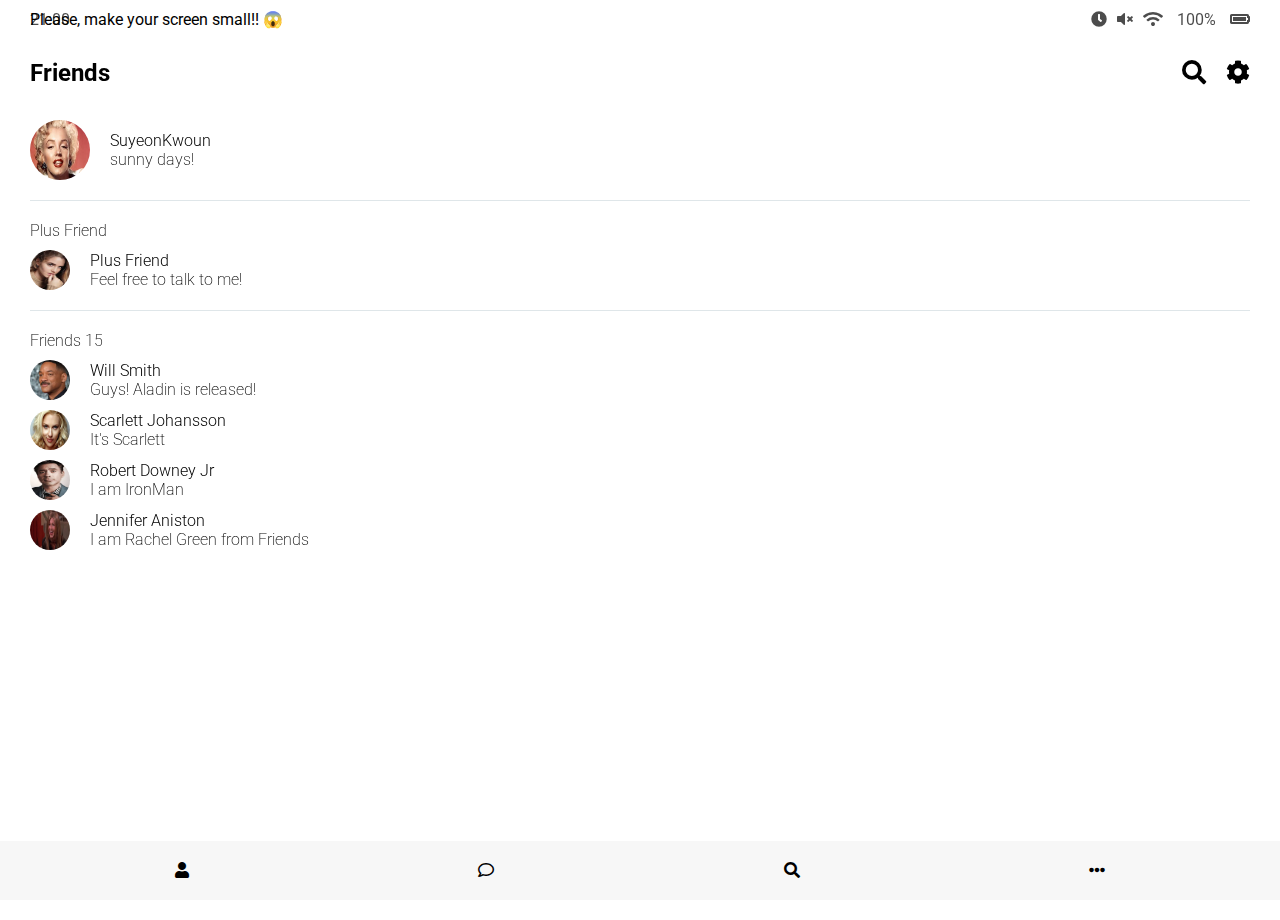
<file: index.html>
<!DOCTYPE html>
<html lang="en">
  <head>
    <meta charset="UTF-8" />
    <meta name="viewport" content="width=device-width, initial-scale=1.0" />
    <title>Friends | Vanilla Talk</title>
    <link rel="stylesheet" href="./common.css" />
    <link rel="stylesheet" href="./friends.css" />
    <link
      href="https://use.fontawesome.com/releases/v5.6.1/css/all.css"
      rel="stylesheet"
    />
    <link
      href="https://fonts.googleapis.com/css2?family=Roboto:wght@100;300;400&display=swap"
      rel="stylesheet"
    />
  </head>
  <body>
    <div class="fixed-top">
      <div class="status-bar">
        <div class="time">21:00</div>
        <div class="icons">
          <i class="fas fa-clock"></i><i class="fas fa-volume-mute"></i
          ><i class="fas fa-wifi"></i>
          <span>100%</span>
          <i class="fas fa-battery-full"></i>
        </div>
      </div>
      <header class="header">
        <span>Friends</span>
        <div class="icons">
          <span class="icon"><i class="fas fa-search"></i></span
          ><span class="icon"><i class="fas fa-cog"></i></span>
        </div>
      </header>
    </div>
    <main class="main_content">
      <div class="friends_myaccount">
        <img class="friend_img" src="./images/images.png" />
        <div class="name_msg">
          <div class="friends_name">SuyeonKwoun</div>
          <div class="friends_msg">sunny days!</div>
        </div>
      </div>
      <div class="friends_plus">
        <span class="friend_title">Plus Friend</span>
        <div class="friends_img_text">
          <img class="plusfriend_img" src="./images/plus_friend.png" />
          <div class="name_msg">
            <div class="friends_name">Plus Friend</div>
            <div class="friends_msg">Feel free to talk to me!</div>
          </div>
        </div>
      </div>
      <div class="friends_list">
        <span class="friend_title">Friends 15</span>
        <ul class="friends_ul">
          <li class="friends_img_text">
            <img class="friendList_img" src="./images/friend1.png" />
            <div class="name_msg">
              <div class="friends_name">Will Smith</div>
              <div class="friends_msg">Guys! Aladin is released!</div>
            </div>
          </li>
          <li class="friends_img_text">
            <img class="friendList_img" src="./images/friend2.png" />
            <div class="name_msg">
              <div class="friends_name">Scarlett Johansson</div>
              <div class="friends_msg">It's Scarlett</div>
            </div>
          </li>
          <li class="friends_img_text">
            <img class="friendList_img" src="./images/friend3.png" />
            <div class="name_msg">
              <div class="friends_name">Robert Downey Jr</div>
              <div class="friends_msg">I am IronMan</div>
            </div>
          </li>
          <li class="friends_img_text">
            <img class="friendList_img" src="./images/friend4.png" />
            <div class="name_msg">
              <div class="friends_name">Jennifer Aniston</div>
              <div class="friends_msg">I am Rachel Green from Friends</div>
            </div>
          </li>
        </ul>
      </div>
    </main>
    <nav class="nav fadeInBottom">
      <ul class="nav_list">
        <li>
          <a href="./index.html"><i class="fas fa-user"></i></a>
        </li>
        <li>
          <a href="./chat.html"><i class="far fa-comment"></i></a>
        </li>
        <li>
          <a href="./find.html"><i class="fas fa-search"></i></a>
        </li>
        <li>
          <a href="./more.html"><i class="fas fa-ellipsis-h"></i></a>
        </li>
      </ul>
    </nav>
    <div class="big_screen">
      Please, make your screen small!! 😱
    </div>
  </body>
</html>
</file>
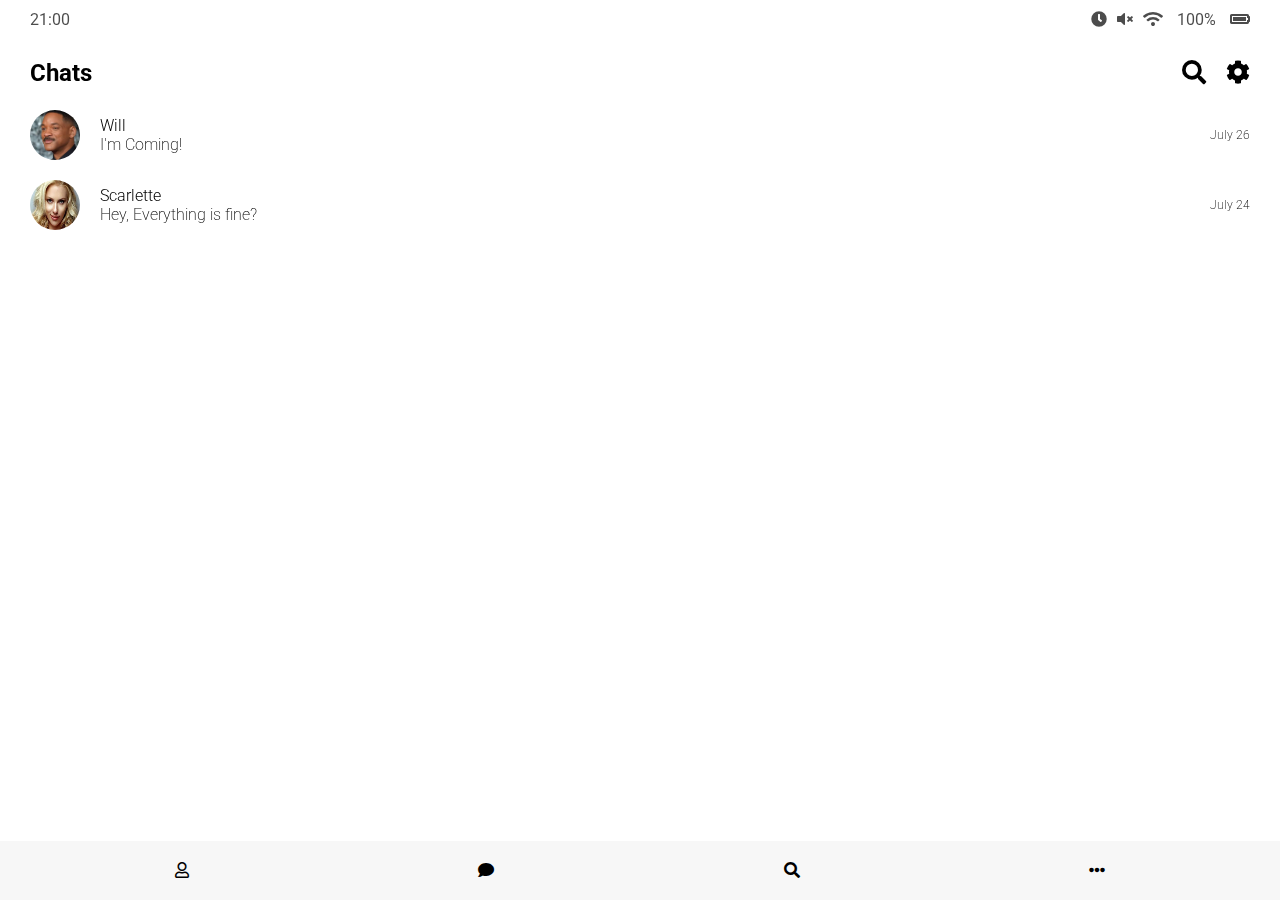
<file: chat.html>
<!DOCTYPE html>
<html lang="en">
  <head>
    <meta charset="UTF-8" />
    <meta name="viewport" content="width=device-width, initial-scale=1.0" />
    <title>Chats | Vanilla Talk</title>
    <link rel="stylesheet" href="./common.css" />
    <link rel="stylesheet" href="./chat.css" />
    <link
      href="https://use.fontawesome.com/releases/v5.6.1/css/all.css"
      rel="stylesheet"
    />
    <link
      href="https://fonts.googleapis.com/css2?family=Roboto:wght@100;300;400&display=swap"
      rel="stylesheet"
    />
  </head>
  <body>
    <div class="fixed-top">
      <div class="status-bar">
        <div class="time">21:00</div>
        <div class="icons">
          <i class="fas fa-clock"></i><i class="fas fa-volume-mute"></i
          ><i class="fas fa-wifi"></i>
          <span>100%</span>
          <i class="fas fa-battery-full"></i>
        </div>
      </div>
      <header class="header">
        <span>Chats</span>
        <div class="icons">
          <span class="icon"><i class="fas fa-search"></i></span
          ><span class="icon"><i class="fas fa-cog"></i></span>
        </div>
      </header>
    </div>
    <main class="main_content">
      <ul class="chats_ul">
        <li class="chat">
          <a href="./chat_room.html">
            <div class="chat_block">
              <div class="chat_left">
                <img class="chat_img" src="./images/friend1.png" />
                <div class="name_msg">
                  <div class="friends_name">Will</div>
                  <div class="friends_msg">I'm Coming!</div>
                </div>
              </div>
              <span class="chat_right">July 26 </span>
            </div>
          </a>
        </li>
        <li class="chat">
          <a>
            <div class="chat_block">
              <div class="chat_left">
                <img class="chat_img" src="./images/friend2.png" />
                <div class="name_msg">
                  <div class="friends_name">Scarlette</div>
                  <div class="friends_msg">Hey, Everything is fine?</div>
                </div>
              </div>
              <span class="chat_right">July 24 </span>
            </div>
          </a>
        </li>
      </ul>
    </main>
    <nav class="nav">
      <ul class="nav_list">
        <li>
          <a href="./index.html"><i class="far fa-user"></i></a>
        </li>
        <li>
          <a href="./chat.html"><i class="fas fa-comment"></i></a>
        </li>
        <li>
          <a href="./find.html"><i class="fas fa-search"></i></a>
        </li>
        <li>
          <a><i class="fas fa-ellipsis-h"></i></a>
        </li>
      </ul>
    </nav>
  </body>
</html>
</file>
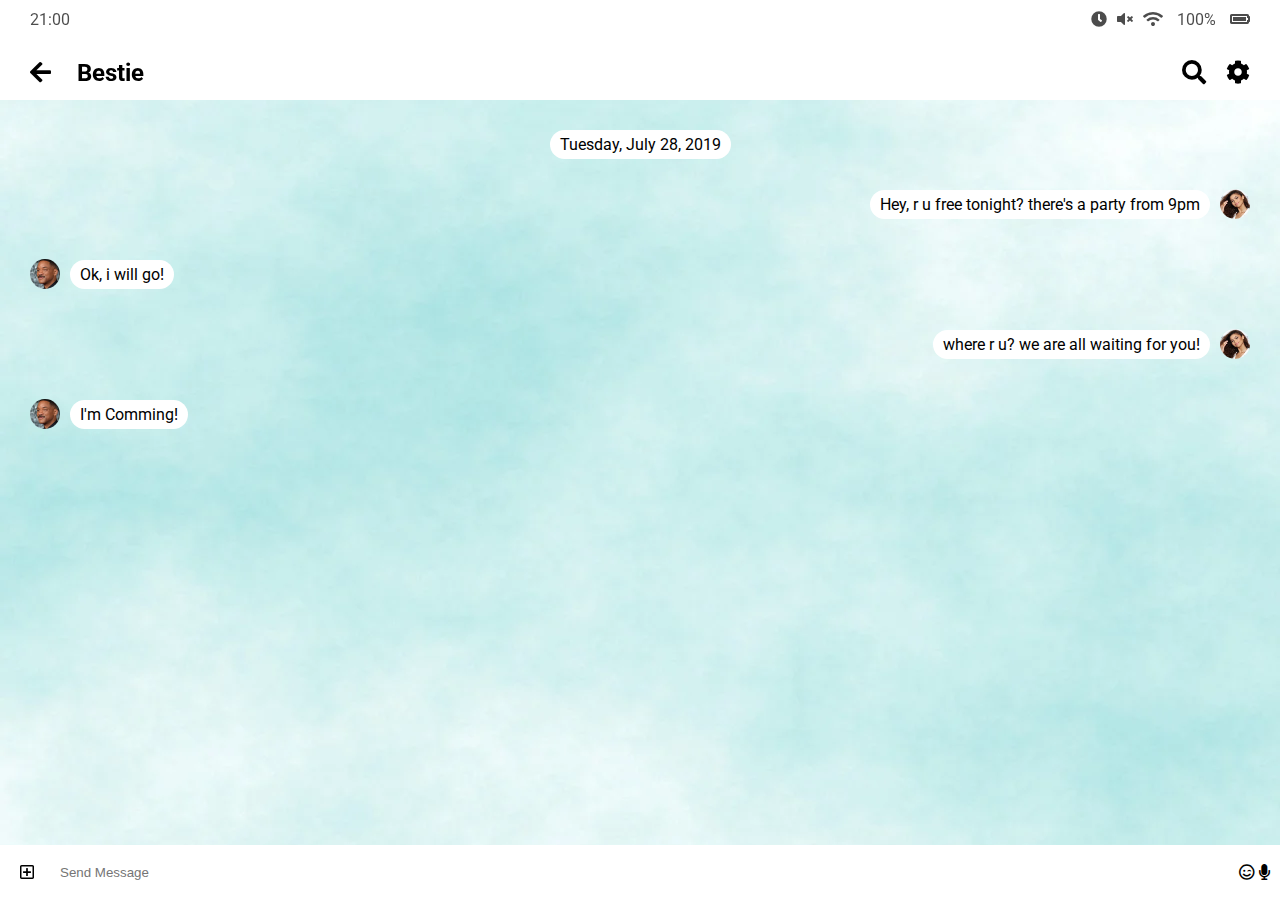
<file: chat_room.html>
<!DOCTYPE html>
<html lang="en">
  <head>
    <meta charset="UTF-8" />
    <meta name="viewport" content="width=device-width, initial-scale=1.0" />
    <title>Chat Room | Vanilla Talk</title>
    <link rel="stylesheet" href="./common.css" />
    <link rel="stylesheet" href="./chat_room.css" />
    <link
      href="https://use.fontawesome.com/releases/v5.6.1/css/all.css"
      rel="stylesheet"
    />
    <link
      href="https://fonts.googleapis.com/css2?family=Roboto:wght@100;300;400&display=swap"
      rel="stylesheet"
    />
  </head>
  <body>
    <div class="fixed-top">
      <div class="status-bar">
        <div class="time">21:00</div>
        <div class="icons">
          <i class="fas fa-clock"></i><i class="fas fa-volume-mute"></i
          ><i class="fas fa-wifi"></i>
          <span>100%</span>
          <i class="fas fa-battery-full"></i>
        </div>
      </div>
      <header class="header">
        <span
          ><a href="./chat.html"><i class="fas fa-arrow-left"></i></a>
          Bestie</span
        >
        <div class="icons">
          <span class="icon"><i class="fas fa-search"></i></span
          ><span class="icon"><i class="fas fa-cog"></i></span>
        </div>
      </header>
    </div>
    <main class="chat_screen">
      <ul class="chat_messages">
        <span class="in_chat_date in_chat">Tuesday, July 28, 2019</span>
        <li class="message message_sent">
          <span class="in_chat">
            Hey, r u free tonight? there's a party from 9pm</span
          >
          <img class="chat_room_img img_sent" src="./images/my_img.png" />
        </li>
        <li class="message message_come">
          <img class="chat_room_img img_come" src="./images/friend1.png" />
          <span class="in_chat">Ok, i will go!</span>
        </li>
        <li class="message message_sent">
          <span class="in_chat">where r u? we are all waiting for you!</span>
          <img class="chat_room_img img_sent" src="./images/my_img.png" />
        </li>
        <li class="message message_come">
          <img class="chat_room_img img_come" src="./images/friend1.png" />
          <span class="in_chat">I'm Comming!</span>
        </li>
      </ul>
    </main>
    <div class="chat_write">
      <input id="in" type="text" placeholder="Send Message" />
      <div class="square_icon focusInvisible">
        <i class="far fa-plus-square"></i>
      </div>
      <div class="emoji_microphone focusInvisible">
        <i class="far fa-smile-wink"></i>
        <i class="fas fa-microphone"></i>
      </div>
    </div>
  </body>
</html>
</file>
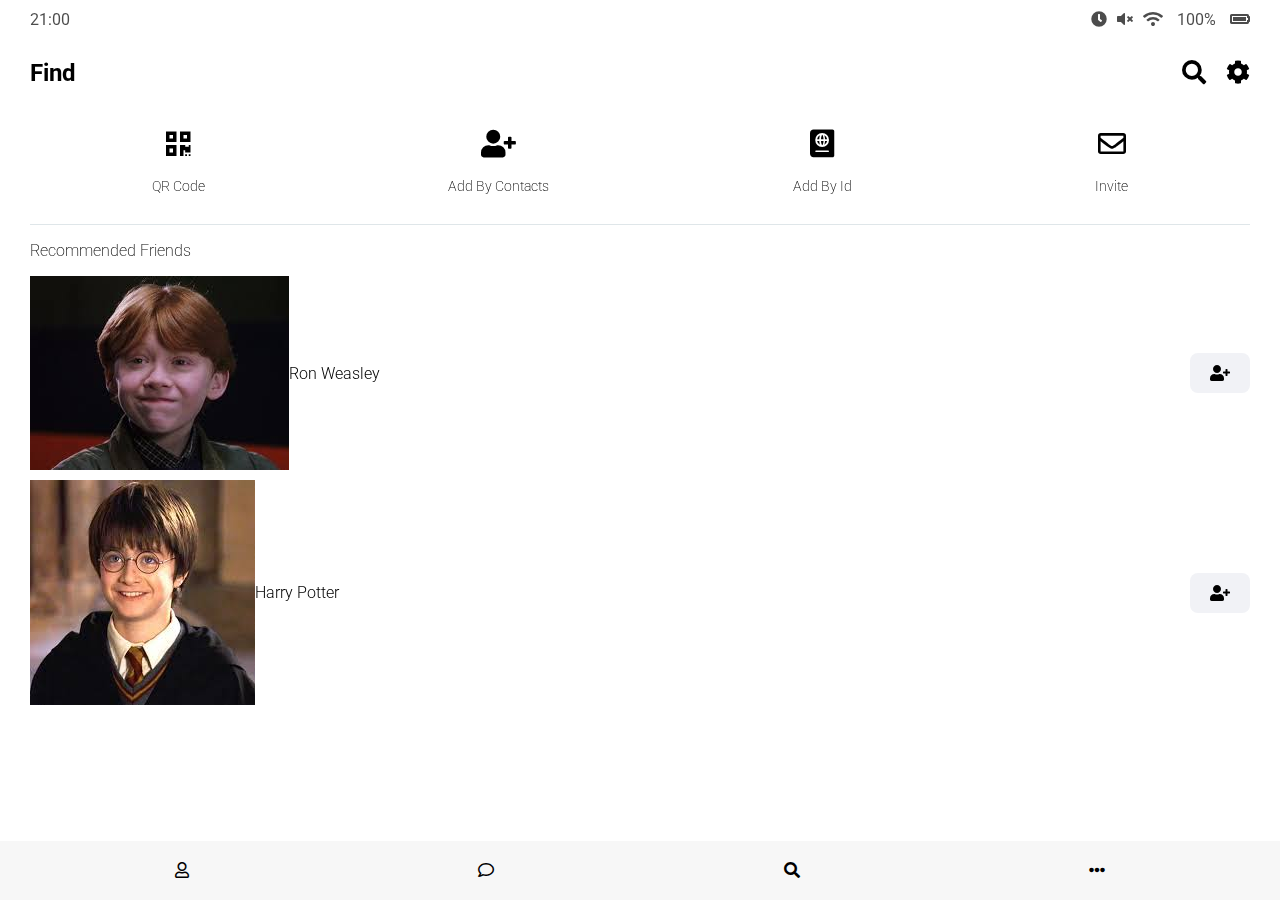
<file: find.html>
<!DOCTYPE html>
<html lang="en">
  <head>
    <meta charset="UTF-8" />
    <meta name="viewport" content="width=device-width, initial-scale=1.0" />
    <title>Find | Vanilla Talk</title>
    <link rel="stylesheet" href="./common.css" />
    <link rel="stylesheet" href="./find.css" />
    <link
      href="https://use.fontawesome.com/releases/v5.6.1/css/all.css"
      rel="stylesheet"
    />
    <link
      href="https://fonts.googleapis.com/css2?family=Roboto:wght@100;300;400&display=swap"
      rel="stylesheet"
    />
  </head>
  <body>
    <div class="fixed-top">
      <div class="status-bar">
        <div class="time">21:00</div>
        <div class="icons">
          <i class="fas fa-clock"></i><i class="fas fa-volume-mute"></i
          ><i class="fas fa-wifi"></i>
          <span>100%</span>
          <i class="fas fa-battery-full"></i>
        </div>
      </div>
      <header class="header">
        <span>Find</span>
        <div class="icons">
          <span class="icon"><i class="fas fa-search"></i></span
          ><span class="icon"><i class="fas fa-cog"></i></span>
        </div>
      </header>
    </div>
    <main class="main_content">
      <ul class="find_header">
        <li class="find_header_list">
          <div class="list_item">
            <i class="fas fa-qrcode"></i
            ><span class="find_header_text">QR Code</span>
          </div>
        </li>
        <li class="find_header_list">
          <div class="list_item">
            <i class="fas fa-user-plus"></i
            ><span class="find_header_text">Add By Contacts</span>
          </div>
        </li>
        <li class="find_header_list">
          <div class="list_item">
            <i class="fas fa-passport"></i
            ><span class="find_header_text">Add By Id</span>
          </div>
        </li>
        <li class="find_header_list">
          <div class="list_item">
            <i class="far fa-envelope"></i
            ><span class="find_header_text">Invite</span>
          </div>
        </li>
      </ul>
      <p class="recommended_title">Recommended Friends</p>
      <ul class="recommended_list">
        <li class="recommended_list_list">
          <div class="recommended_left">
            <img class="friendList_img" src="./images/recommened_ron.png" />
            <span class="friends_name">Ron Weasley</span>
          </div>
          <div class="recommended_right"><i class="fas fa-user-plus"></i></div>
        </li>
        <li class="recommended_list_list">
          <div class="recommended_left">
            <img class="friendList_img" src="./images/recommended_harry.png" />
            <span class="friends_name">Harry Potter</span>
          </div>
          <div class="recommended_right"><i class="fas fa-user-plus"></i></div>
        </li>
      </ul>
    </main>
    <nav class="nav fadeInBottom">
      <ul class="nav_list">
        <li>
          <a href="./index.html"><i class="far fa-user"></i></a>
        </li>
        <li>
          <a href="./chat.html"><i class="far fa-comment"></i></a>
        </li>
        <li>
          <a href="./find.html"><i class="fas fa-search"></i></a>
        </li>
        <li>
          <a><i class="fas fa-ellipsis-h"></i></a>
        </li>
      </ul>
    </nav>
  </body>
</html>
</file>
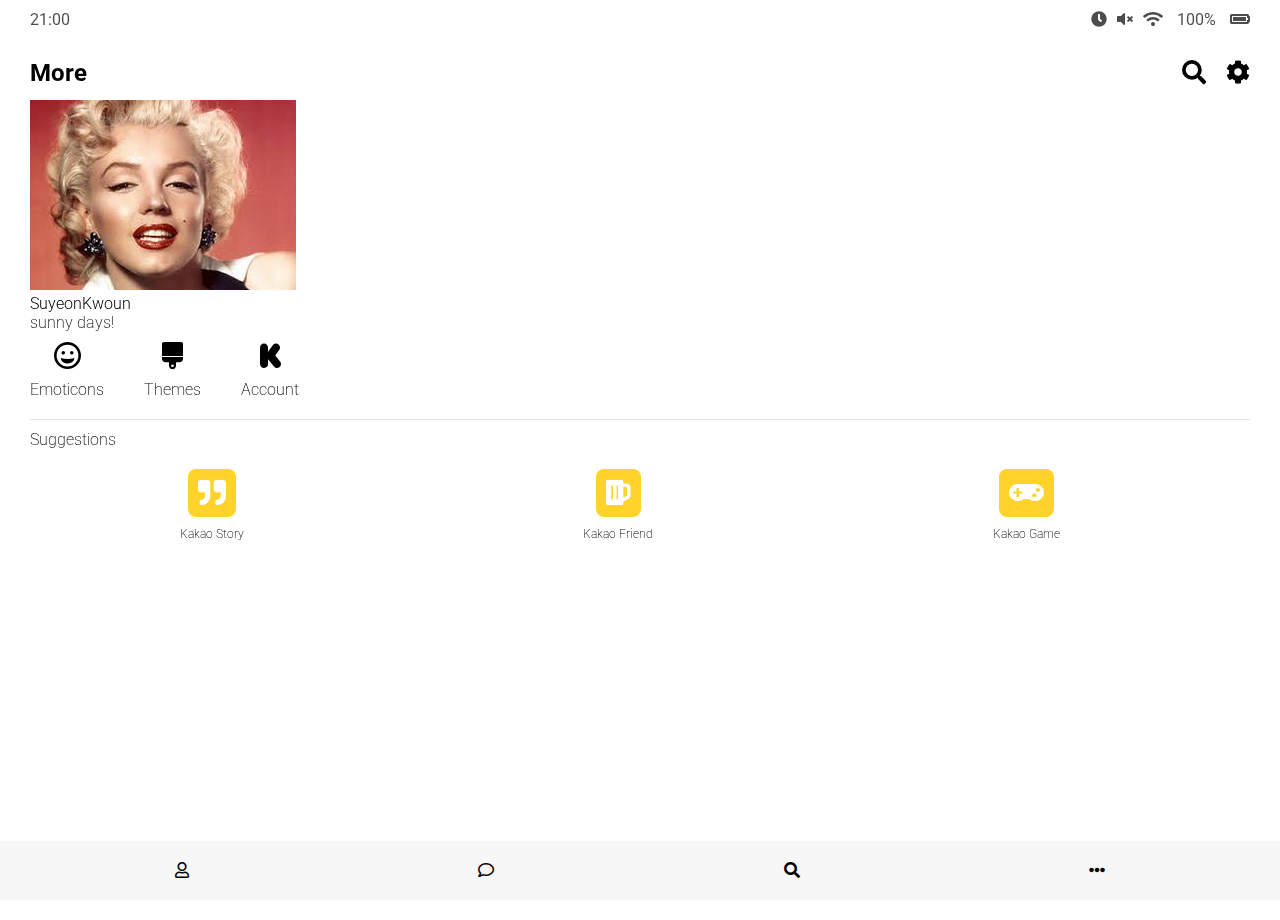
<file: more.html>
<!DOCTYPE html>
<html lang="en">
  <head>
    <meta charset="UTF-8" />
    <meta name="viewport" content="width=device-width, initial-scale=1.0" />
    <title>More | Vanilla Talk</title>
    <link rel="stylesheet" href="./common.css" />
    <link rel="stylesheet" href="./more.css" />
    <link
      href="https://use.fontawesome.com/releases/v5.6.1/css/all.css"
      rel="stylesheet"
    />
    <link
      href="https://fonts.googleapis.com/css2?family=Roboto:wght@100;300;400&display=swap"
      rel="stylesheet"
    />
  </head>
  <body>
    <div class="fixed-top">
      <div class="status-bar">
        <div class="time">21:00</div>
        <div class="icons">
          <i class="fas fa-clock"></i><i class="fas fa-volume-mute"></i
          ><i class="fas fa-wifi"></i>
          <span>100%</span>
          <i class="fas fa-battery-full"></i>
        </div>
      </div>
      <header class="header">
        <span>More</span>
        <div class="icons">
          <span class="icon"><i class="fas fa-search"></i></span
          ><span class="icon"><i class="fas fa-cog"></i></span>
        </div>
      </header>
    </div>
    <main class="main_content">
      <div class="friends_myaccount">
        <img class="friend_img" src="./images/images.png" />
        <div class="name_msg">
          <div class="friends_name">SuyeonKwoun</div>
          <div class="friends_msg">sunny days!</div>
        </div>
      </div>
      <ul class="funcs_more">
        <li class="func">
          <i class="far fa-grin func_icon"></i
          ><span class="func_icon_text">Emoticons</span>
        </li>
        <li class="func">
          <i class="fas fa-brush func_icon"></i
          ><span class="func_icon_text">Themes</span>
        </li>
        <li class="func">
          <i class="fab fa-kickstarter-k func_icon"></i
          ><span class="func_icon_text">Account</span>
        </li>
      </ul>
      <section class="suggestions_section">
        <span>Suggestions</span>
        <ul class="suggestions">
          <li class="kakao_func">
            <i class="fas fa-quote-right kakao_func_icon"></i>
            <span class="suggestions_text">Kakao Story</span>
          </li>
          <li class="kakao_func">
            <i class="fas fa-beer kakao_func_icon"></i>
            <span class="suggestions_text">Kakao Friend</span>
          </li>
          <li class="kakao_func">
            <i class="fas fa-gamepad kakao_func_icon"></i>
            <span class="suggestions_text">Kakao Game</span>
          </li>
        </ul>
      </section>
    </main>
    <nav class="nav fadeInBottom">
      <ul class="nav_list">
        <li>
          <a href="./index.html"><i class="far fa-user"></i></a>
        </li>
        <li>
          <a href="./chat.html"><i class="far fa-comment"></i></a>
        </li>
        <li>
          <a href="./find.html"><i class="fas fa-search"></i></a>
        </li>
        <li>
          <a href="./more.html"><i class="fas fa-ellipsis-h"></i></a>
        </li>
      </ul>
    </nav>
  </body>
</html>
</file>
<file: common.css>
:root {
  /* size */
  --my-img-size: 60px;
  --friend-img-size: 50px;
  --base-space: 30px;
  --img-name-space: 20px;
  --title-space: 10px;

  /* font */
  --font-weight-header: 600;
  --font-weight-name: 300;
  --font-weight-light: 200;

  /* color */
  --border-color: #dfe6e9;
  --nav-color: #f7f7f7;
}

a {
  text-decoration: none;
  color: black;
}

a:visited {
  text-decoration: none !important;
}

body {
  margin: 0;
  padding: 10px var(--base-space);
  font-family: "Roboto", sans-serif;
  height: 100vh;
  overflow: hidden;
}

.fixed-top {
  left: 0;
  position: fixed;
  top: 10px;
  width: 100%;
  box-sizing: border-box;
  padding: 0 30px;
}

.status-bar {
  display: flex;
  justify-content: space-between;
  margin-bottom: var(--base-space);
  opacity: 0.7;
}

.header {
  display: flex;
  justify-content: space-between;
  font-size: 24px;
  font-weight: bold;
}

.status-bar .icons * {
  margin-left: 10px;
}

.icons .icon {
  margin-left: 20px;
}

.main_content {
  position: fixed;
  width: 100%;
  left: 0;
  padding: 0 30px;
  top: 100px;
  box-sizing: border-box;
  bottom: 60px;
  overflow: auto;
  -webkit-animation: fadein 1s ease-in-out;
}

.friends_img_text {
  display: flex;
  align-items: center;
  margin-top: var(--title-space);
}

.friends_name {
  font-weight: var(--font-weight-name);
}

.friends_msg {
  font-weight: var(--font-weight-light);
}

.nav {
  position: fixed;
  left: 0;
  bottom: 0;
  padding: 20px 30px;
  width: 100%;
  background-color: #f7f7f7;
  box-sizing: border-box;
  -webkit-animation: fadein 1s backwards; /* Safari and Chrome */
  animation-delay: 0.5s;
}

.nav .nav_list {
  padding: 0;
  margin: 0;
  list-style: none;
  display: flex;
  justify-content: space-around;
}
@-webkit-keyframes fadein {
  /* Safari and Chrome */
  from {
    transform: translateY(80px);
    opacity: 0;
  }
  to {
    opacity: 1;
  }
}
</file>
<file: friends.css>
:root {
  /* size */
  --my-img-size: 60px;
  --friend-img-size: 40px;
  --base-space: 30px;
  --img-name-space: 20px;
  --title-space: 10px;

  /* font */
  --font-weight-header: 600;
  --font-weight-name: 300;
  --font-weight-light: 200;

  /* color */
  --border-color: #dfe6e9;
  --nav-color: #f7f7f7;
}

.friends {
  position: fixed;
  width: 100%;
  left: 0;
  padding: 0 30px;
  top: 100px;
  box-sizing: border-box;
  bottom: 60px;
  overflow: auto;
}

.friends_myaccount {
  display: flex;
  align-items: center;
  margin: 20px 0;
}

.friend_img {
  width: var(--my-img-size);
  height: var(--my-img-size);
  border-radius: 50%;
  margin-right: var(--img-name-space);
}

.friends_plus {
  padding: 20px 0;
  border-top: 1px solid var(--border-color);
}

.friend_title {
  margin-bottom: var(--title-space);
  font-weight: var(--font-weight-light);
}

.plusfriend_img {
  width: var(--friend-img-size);
  height: var(--friend-img-size);
  border-radius: 50%;
  margin-right: var(--img-name-space);
}

.friends_list {
  padding: 20px 0;
  border-top: 1px solid var(--border-color);
}

.friends_ul {
  list-style: none;
  padding: 0;
  margin: 0;
}

.friendList_img {
  width: var(--friend-img-size);
  height: var(--friend-img-size);
  border-radius: 50%;
  margin-right: var(--img-name-space);
}
</file>
<file: chat.css>
:root {
  /* size */
  --my-img-size: 60px;
  --friend-img-size: 50px;
  --base-space: 30px;
  --img-name-space: 20px;
  --title-space: 10px;
  --chat-img-size: 50px;

  /* font */
  --font-weight-header: 600;
  --font-weight-name: 300;
  --font-weight-light: 200;

  /* color */
  --border-color: #dfe6e9;
  --nav-color: #f7f7f7;
}

.chats_ul {
  padding: 0;
  margin: 0;
  list-style: none;
}

.chat_block {
  display: flex;
  justify-content: space-between;
  align-items: center;
}

.chat {
  display: flex;
  align-items: center;
  justify-content: space-between;
  padding: 10px 0;
}

.chat > a {
  width: 100%;
}

.chat_img {
  width: var(--chat-img-size);
  height: var(--chat-img-size);
  border-radius: 50%;
  margin-right: 20px;
}

.chat_left {
  display: flex;
  align-items: center;
}

.chat_right {
  font-weight: var(--font-weight-light);
  font-size: 12px;
}
</file>
<file: chat_room.css>
:root {
  /* size */
  --my-img-size: 60px;
  --friend-img-size: 50px;
  --base-space: 30px;
  --img-name-space: 20px;
  --title-space: 10px;
  --chat-img-size: 50px;
  --chat-room-img-size: 30px;

  /* font */
  --font-weight-header: 600;
  --font-weight-name: 300;
  --font-weight-light: 200;
  --find-header-icon-size: 28px;
  --font-size-small: 14px;

  /* color */
  --border-color: #dfe6e9;
  --nav-color: #f1f2f6;
  --add-id-color: #f1f2f6;
}

.fa-arrow-left {
  margin-right: 20px;
}

.chat_screen {
  position: fixed;
  width: 100%;
  left: 0;
  top: 100px;
  box-sizing: border-box;
  bottom: 0;
  overflow: auto;
  background-image: url(./images/chat_background_1.png);
  background-position: center;
  background-repeat: no-repeat;
  background-size: cover;
}

.chat_messages {
  padding: 30px 30px;
  margin: 0;
  list-style: none;
  display: flex;
  align-items: center;
  flex-direction: column;
}

.message {
  padding: 20px 0;
}

.chat_room_img {
  width: var(--chat-room-img-size);
  height: var(--chat-room-img-size);
  border-radius: 50%;
}

.img_sent {
  margin-left: 10px;
}

.img_come {
  margin-right: 10px;
}

.in_chat {
  background-color: #ffffff;
  border-radius: 18px;
  padding: 5px 10px;
}

.in_chat_date {
  margin-bottom: 10px;
}

.message_sent {
  display: flex;
  align-self: flex-end;
  align-items: center;
}

.message_come {
  display: flex;
  align-self: flex-start;
  align-items: center;
}

.chat_write {
  position: fixed;
  bottom: 0;
  left: 0;
  box-sizing: border-box;
  width: 100%;
  display: flex;
  align-items: center;
  transition: all 0.5s;
}

.chat_write input[type="text"] {
  width: 100%;
  box-sizing: border-box;
  padding: 20px 60px;
  height: 100%;
  border: none;
  outline: none;
}

.chat_write input[type="text"]:focus {
  border: none;
  outline: none;
}

#in {
  margin: auto;
  transition: width 0.5s ease-in-out, border-radius 0.5s ease-in-out,
    transform 0.5s ease-in-out;
}

#in:focus {
  transform: translateY(-100px);
  border-radius: 24px;
  width: 50%;
  transition: 0.5s ease-in-out;
  margin: auto;
}

#in:focus ~ .focusInvisible {
  transition: opacity 0.5s ease-in-out;
  opacity: 0;
}

.focusInvisible {
  transition: opacity 0.5s ease-in-out;
}

.square_icon {
  position: absolute;
  padding: 20px;
}

.emoji_microphone {
  position: absolute;
  right: 10px;
}
</file>
<file: find.css>
:root {
  /* size */
  --my-img-size: 60px;
  --friend-img-size: 50px;
  --base-space: 30px;
  --img-name-space: 20px;
  --title-space: 10px;
  --chat-img-size: 50px;

  /* font */
  --font-weight-header: 600;
  --font-weight-name: 300;
  --font-weight-light: 200;
  --find-header-icon-size: 28px;
  --font-size-small: 14px;

  /* color */
  --border-color: #dfe6e9;
  --nav-color: #f1f2f6;
  --add-id-color: #f1f2f6;
}

.find_header {
  padding: 30px 0;
  margin: 0;
  list-style: none;
  display: flex;
  justify-content: space-around;
  font-size: var(--find-header-icon-size);
  border-bottom: 1px solid var(--border-color);
}

.list_item {
  display: flex;
  flex-direction: column;
  align-items: center;
}

.list_item .find_header_text {
  margin-top: 20px;
  font-size: var(--font-size-small);
  font-weight: var(--font-weight-light);
}

.recommended_title {
  font-weight: var(--font-weight-light);
}

.recommended_list {
  padding: 0;
  margin: 0;
  list-style: none;
}

.recommended_left {
  display: flex;
  align-items: center;
}

.recommended_list_list {
  display: flex;
  justify-content: space-between;
  align-items: center;
  margin-bottom: 10px;
}

.recommended_right {
  width: 60px;
  height: 40px;
  display: flex;
  align-items: center;
  justify-content: center;
  background: var(--add-id-color);
  border-radius: 8px;
}
</file>
<file: more.css>
:root {
  /* icon */
  --func_icon_size: 28px;
  --suggestions_icon-background_color: #ffd32a;
  --suggestions_icon_color: #ffffff;

  /* font */
  --font-weight-light: 200;
  /* border */
  --border-color: #dfe6e9;
}

.funcs_more {
  list-style: none;
  padding: 10px 0;
  margin: 0;
  display: flex;
}

.func {
  display: flex;
  flex-direction: column;
  align-items: center;
  margin-right: 40px;
  cursor: pointer;
}

.func .func_icon {
  font-size: var(--func_icon_size);
}

.func .func_icon_text {
  margin-top: 10px;
  font-weight: var(--font-weight-light);
}

.suggestions_section {
  border-top: 1px solid var(--border-color);
  font-weight: var(--font-weight-light);
  padding: 10px 0;
  margin: 10px 0;
}

.suggestions {
  padding: 20px 0;
  margin: 0;
  list-style: none;
  display: flex;
  justify-content: space-around;
}

.kakao_func {
  display: flex;
  margin-right: 40px;
  flex-direction: column;
  align-items: center;
  cursor: pointer;
}

.kakao_func_icon {
  font-size: var(--func_icon_size);
  padding: 10px;
  background-color: var(--suggestions_icon-background_color);
  color: var(--suggestions_icon_color);
  border-radius: 8px;
}

.suggestions_text {
  margin-top: 10px;
  font-size: 12px;
}
</file>
